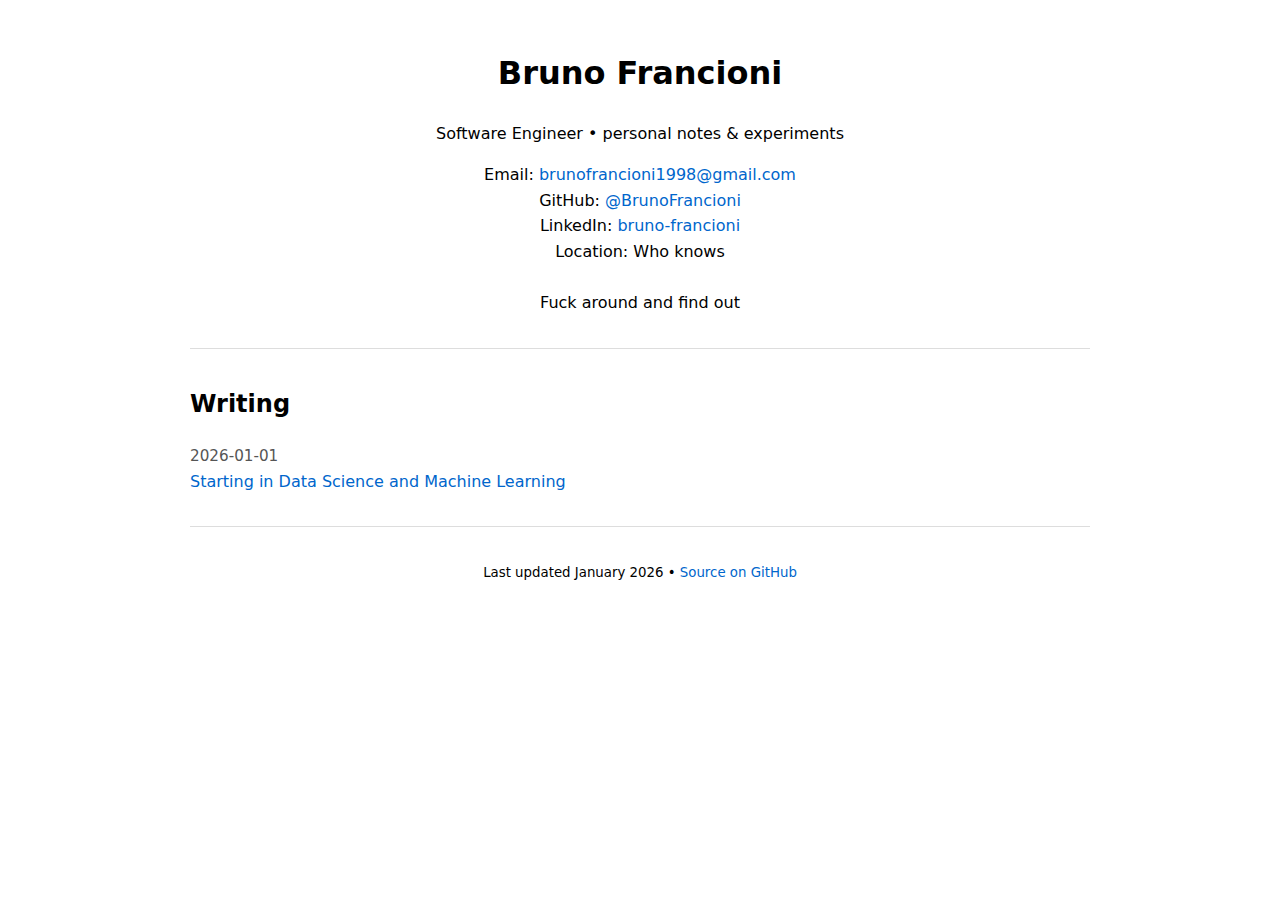
<file: index.html>
<!DOCTYPE html>
<html lang="en">
<head>
  <meta charset="UTF-8">
  <meta name="viewport" content="width=device-width, initial-scale=1.0">
  <title>Bruno Francioni – Software Engineer</title>
  <link rel="stylesheet" href="style.css">
</head>
<body>

  <header>
    <h1>Bruno Francioni</h1>
    <p>Software Engineer • personal notes & experiments</p>
    <p>
      Email: <a href="mailto:brunofrancioni1998@gmail.com">brunofrancioni1998@gmail.com</a><br>
      GitHub: <a href="https://github.com/BrunoFrancioni">@BrunoFrancioni</a><br>
      LinkedIn: <a href="https://www.linkedin.com/in/bruno-francioni/">bruno-francioni</a><br>
      Location: Who knows<br><br>

      Fuck around and find out
    </p>
  </header>

  <hr>

  <section>
    <h2>Writing</h2>
    <ul>
      <li>
        <span class="date">2026-01-01</span><br>
        <a href="posts/2026-01-01-starting-data-science.html">Starting in Data Science and Machine Learning</a>
      </li>
      <!-- Add more <li> entries here when you create new posts -->
      <!-- Example:
      <li>
        <span class="date">2026-02-15</span><br>
        <a href="posts/2026-02-15-another-post.html">Another post title</a>
      </li>
      -->
    </ul>
  </section>

  <hr>

  <footer>
    <p><small>Last updated January 2026 • <a href="https://github.com/BrunoFrancioni/BrunoFrancioni.github.io">Source on GitHub</a></small></p>
  </footer>

</body>
</html>
</file>
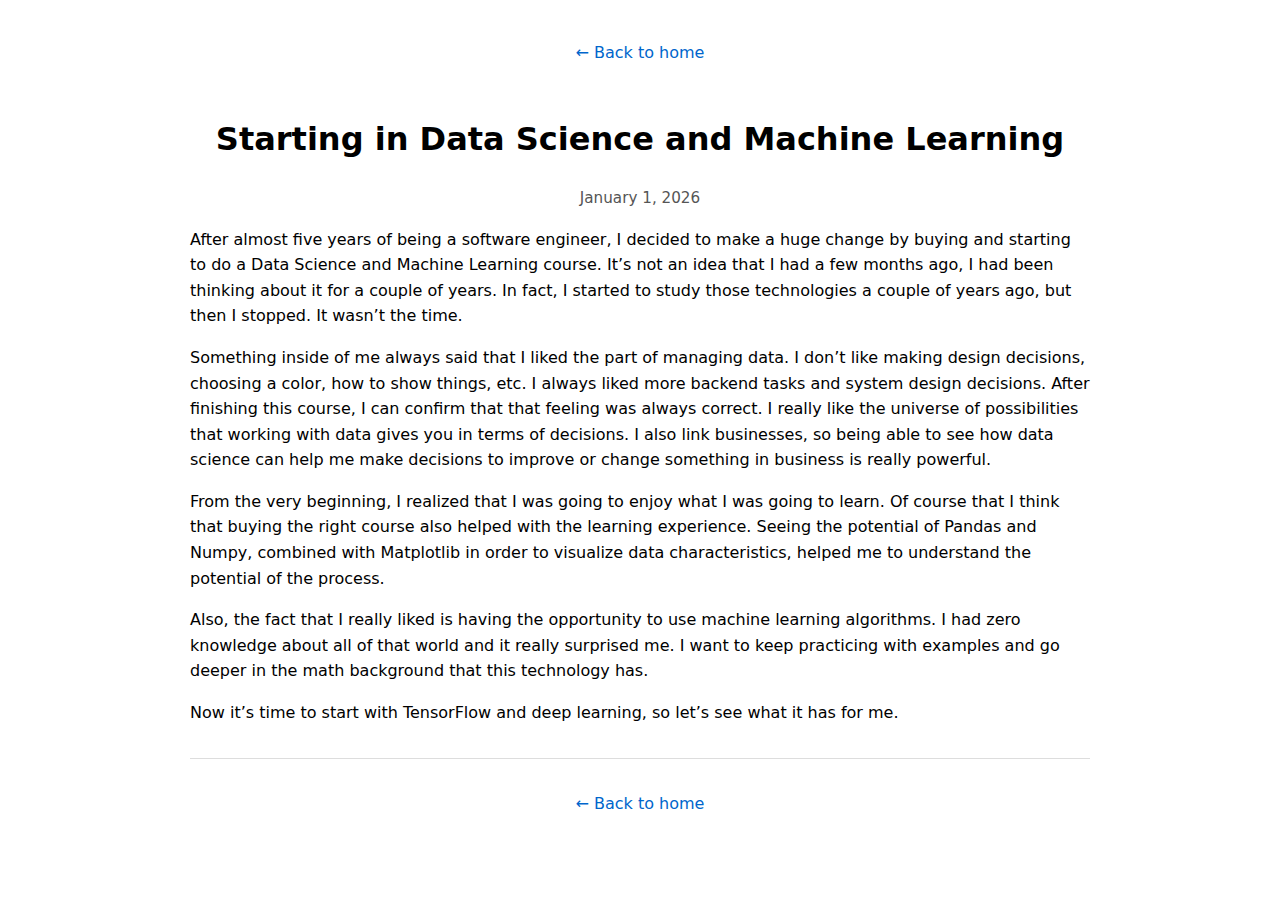
<file: posts/2026-01-01-starting-data-science.html>
<!DOCTYPE html>
<html lang="en">
<head>
  <meta charset="UTF-8">
  <meta name="viewport" content="width=device-width, initial-scale=1.0">
  <title>Starting in Data Science and Machine Learning – Bruno Francioni</title>
  <link rel="stylesheet" href="../style.css">
</head>
<body>

  <header>
    <p><a href="../index.html">← Back to home</a></p>
    <h1>Starting in Data Science and Machine Learning</h1>
    <p class="date">January 1, 2026</p>
  </header>

  <main>
    <p>After almost five years of being a software engineer, I decided to make a huge change by buying and starting to do a Data Science and Machine Learning course. It’s not an idea that I had a few months ago, I had been thinking about it for a couple of years. In fact, I started to study those technologies a couple of years ago, but then I stopped. It wasn’t the time.</p>

    <p>Something inside of me always said that I liked the part of managing data. I don’t like making design decisions, choosing a color, how to show things, etc. I always liked more backend tasks and system design decisions. After finishing this course, I can confirm that that feeling was always correct. I really like the universe of possibilities that working with data gives you in terms of decisions. I also link businesses, so being able to see how data science can help me make decisions to improve or change something in business is really powerful.</p>

  <p>From the very beginning, I realized that I was going to enjoy what I was going to learn. Of course that I think that buying the right course also helped with the learning experience. Seeing the potential of Pandas and Numpy, combined with Matplotlib in order to visualize data characteristics, helped me to understand the potential of the process.</p>

  <p>Also, the fact that I really liked is having the opportunity to use machine learning algorithms. I had zero knowledge about all of that world and it really surprised me. I want to keep practicing with examples and go deeper in the math background that this technology has.</p>

  <p>Now it’s time to start with TensorFlow and deep learning, so let’s see what it has for me.</p>
  </main>

  <footer>
    <hr>
    <p><a href="../index.html">← Back to home</a></p>
  </footer>

</body>
</html>
</file>
<file: style.css>
body {
  font-family: system-ui, -apple-system, sans-serif;
  max-width: 900px;
  margin: 40px auto;
  padding: 0 20px;
  line-height: 1.6;
  color: #000;
  background: #fff;
}

h1, h2 {
  margin-top: 1.5em;
}

a {
  color: #0066cc;
  text-decoration: none;
}

a:hover {
  text-decoration: underline;
}

.date {
  color: #555;
  font-size: 0.95em;
}

ul {
  list-style: none;
  padding-left: 0;
}

ul li {
  margin: 1.2em 0;
}

hr {
  border: none;
  border-top: 1px solid #ddd;
  margin: 2em 0;
}

header, footer {
  text-align: center;
}
</file>
